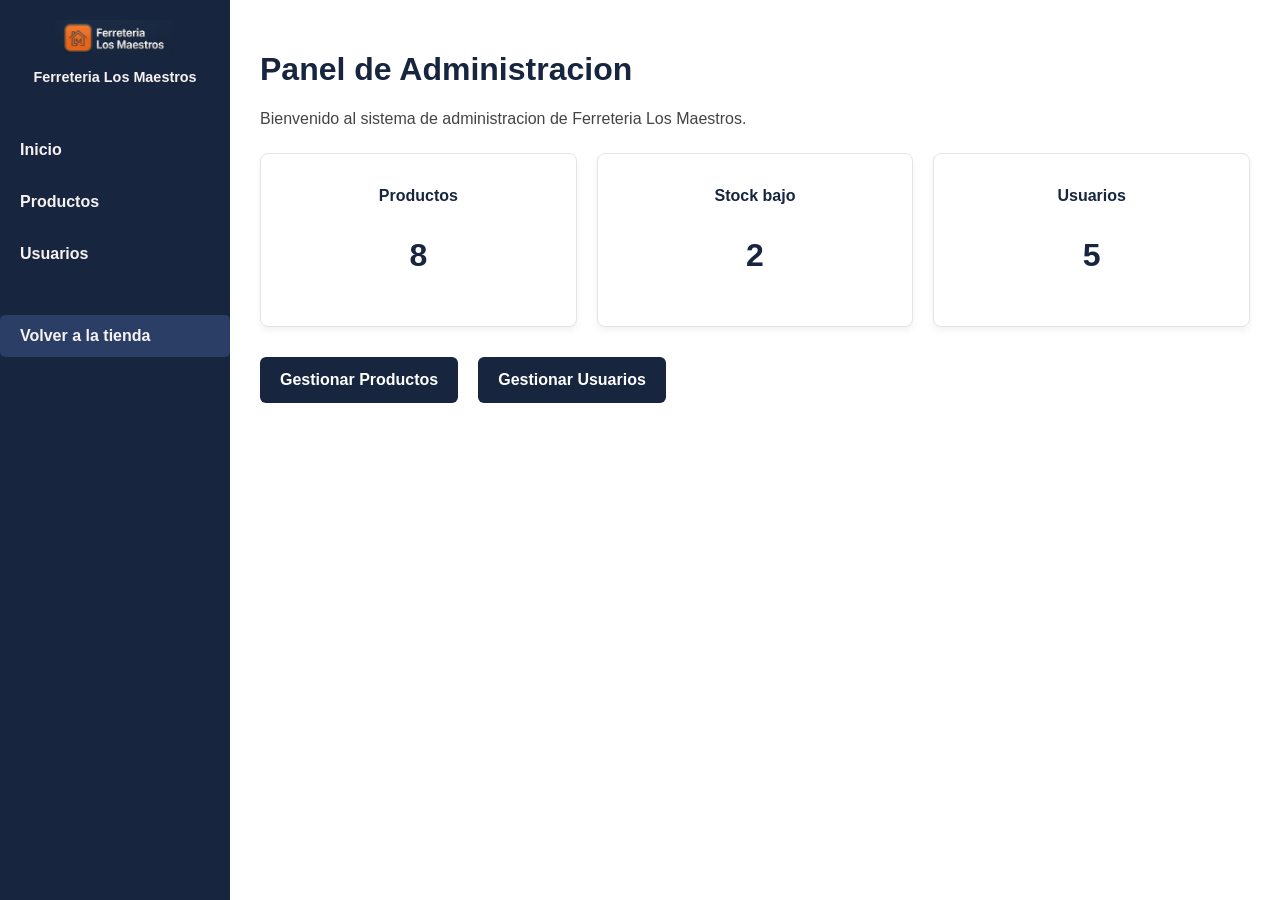
<file: admin/admin-home.html>
<!DOCTYPE html>
<html lang="es">
<head>
    <meta charset="UTF-8">
    <title>Administracion - Inicio</title>
    <link rel="stylesheet" href="../css/admin.css">
</head>
<body>
    <admin-nav></admin-nav>
    <script src="../componet/AdminNav.js"></script>

    <main class="admin-contenido">
        <h1>Panel de Administracion</h1>
        <p class="admin-saludo">Bienvenido al sistema de administracion de Ferreteria Los Maestros.</p>

        <section class="tarjetas-resumen" id="resumen-admin"></section>

        <section class="accesos-rapidos">
            <a href="admin-productos.html">Gestionar Productos</a>
            <a href="admin-usuario.html">Gestionar Usuarios</a>
        </section>
    </main>

    <script src="../js/admin.js"></script>
    <script>
        const tarjetas = document.getElementById("resumen-admin");
        const productos = obtenerProductos();
        const usuarios = obtenerUsuarios();
        const stockBajo = productos.filter((producto) => producto.stock <= producto.stockCritico).length;

        tarjetas.innerHTML = `
            <article class="tarjeta-resumen">
                <h2>Productos</h2>
                <p>${productos.length}</p>
            </article>
            <article class="tarjeta-resumen">
                <h2>Stock bajo</h2>
                <p>${stockBajo}</p>
            </article>
            <article class="tarjeta-resumen">
                <h2>Usuarios</h2>
                <p>${usuarios.length}</p>
            </article>
        `;
    </script>
</body>
</html>
</file>
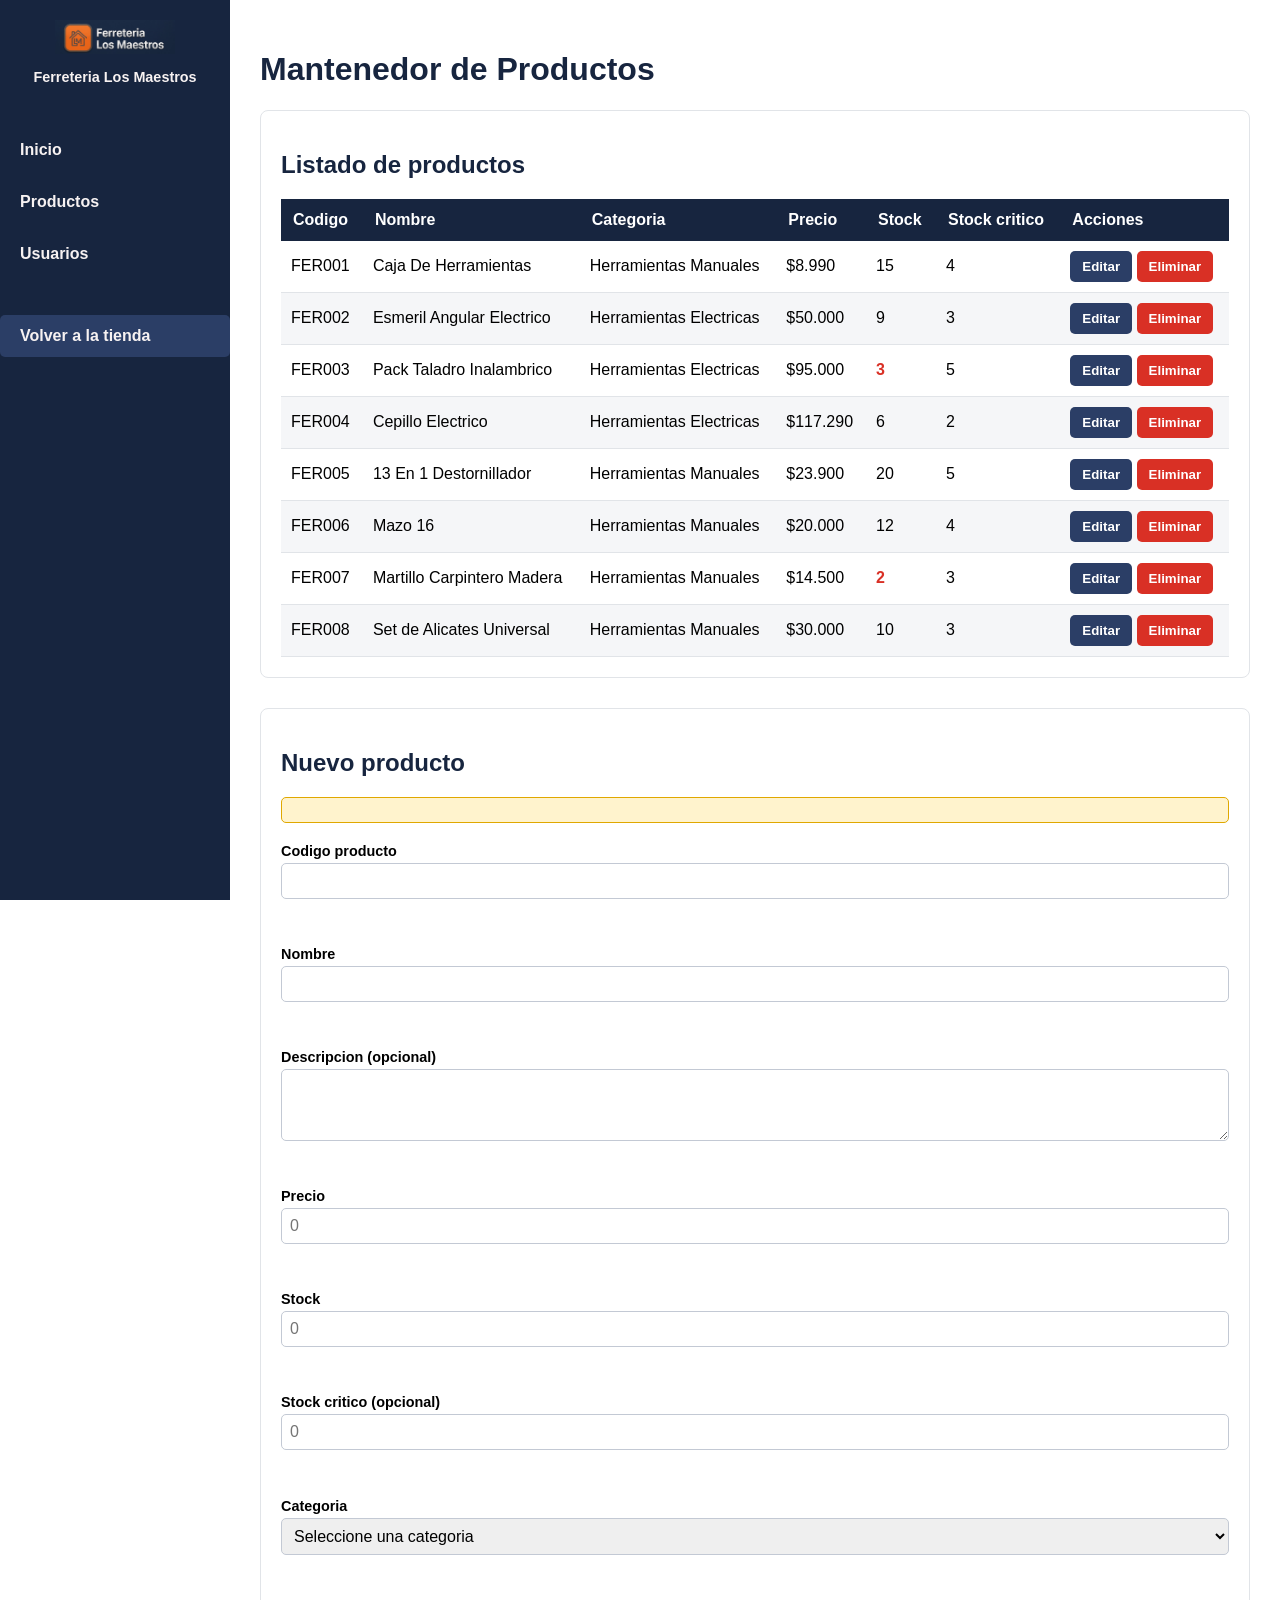
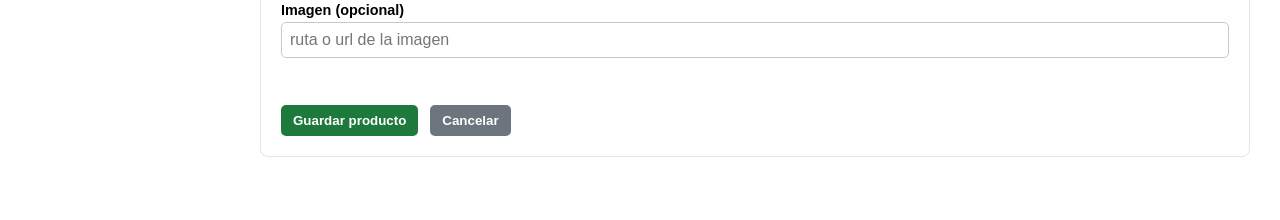
<file: admin/admin-productos.html>
<!DOCTYPE html>
<html lang="es">
<head>
    <meta charset="UTF-8">
    <title>Administracion - Productos</title>
    <link rel="stylesheet" href="../css/admin.css">
</head>
<body>
    <admin-nav></admin-nav>
    <script src="../componet/AdminNav.js"></script>

    <main class="admin-contenido">
        <h1>Mantenedor de Productos</h1>

        <section class="seccion-tabla">
            <h2>Listado de productos</h2>
            <table class="tabla-admin">
                <thead>
                    <tr>
                        <th>Codigo</th>
                        <th>Nombre</th>
                        <th>Categoria</th>
                        <th>Precio</th>
                        <th>Stock</th>
                        <th>Stock critico</th>
                        <th>Acciones</th>
                    </tr>
                </thead>
                <tbody id="cuerpo-tabla-productos"></tbody>
            </table>
        </section>

        <section class="seccion-formulario">
            <h2 id="titulo-form-producto">Nuevo producto</h2>

            <p class="alerta-stock" id="aviso-stock"></p>

            <form id="form-producto" novalidate>
                <input type="hidden" id="indice-producto">

                <div class="campo-form">
                    <label for="codigo-producto">Codigo producto</label>
                    <input type="text" id="codigo-producto">
                    <p class="mensaje-error" id="error-codigo-producto"></p>
                </div>

                <div class="campo-form">
                    <label for="nombre-producto">Nombre</label>
                    <input type="text" id="nombre-producto" maxlength="100">
                    <p class="mensaje-error" id="error-nombre-producto"></p>
                </div>

                <div class="campo-form">
                    <label for="descripcion-producto">Descripcion (opcional)</label>
                    <textarea id="descripcion-producto" rows="3" maxlength="500"></textarea>
                    <p class="mensaje-error" id="error-descripcion-producto"></p>
                </div>

                <div class="campo-form">
                    <label for="precio-producto">Precio</label>
                    <input type="text" id="precio-producto" inputmode="decimal" placeholder="0">
                    <p class="mensaje-error" id="error-precio-producto"></p>
                </div>

                <div class="campo-form">
                    <label for="stock-producto">Stock</label>
                    <input type="text" id="stock-producto" inputmode="numeric" placeholder="0">
                    <p class="mensaje-error" id="error-stock-producto"></p>
                </div>

                <div class="campo-form">
                    <label for="stock-critico-producto">Stock critico (opcional)</label>
                    <input type="text" id="stock-critico-producto" inputmode="numeric" placeholder="0">
                    <p class="mensaje-error" id="error-stock-critico-producto"></p>
                </div>

                <div class="campo-form">
                    <label for="categoria-producto">Categoria</label>
                    <select id="categoria-producto"></select>
                    <p class="mensaje-error" id="error-categoria-producto"></p>
                </div>

                <div class="campo-form">
                    <label for="imagen-producto">Imagen (opcional)</label>
                    <input type="text" id="imagen-producto" placeholder="ruta o url de la imagen">
                    <p class="mensaje-error" id="error-imagen-producto"></p>
                </div>

                <div class="botones-form">
                    <button type="submit" class="btn-admin btn-guardar">Guardar producto</button>
                    <button type="button" class="btn-admin btn-limpiar" onclick="limpiarFormularioProducto()">Cancelar</button>
                </div>
            </form>
        </section>
    </main>

    <script src="../js/admin.js"></script>
    <script src="../js/validaciones.js"></script>
    <script src="../js/admin-productos.js"></script>
</body>
</html>
</file>
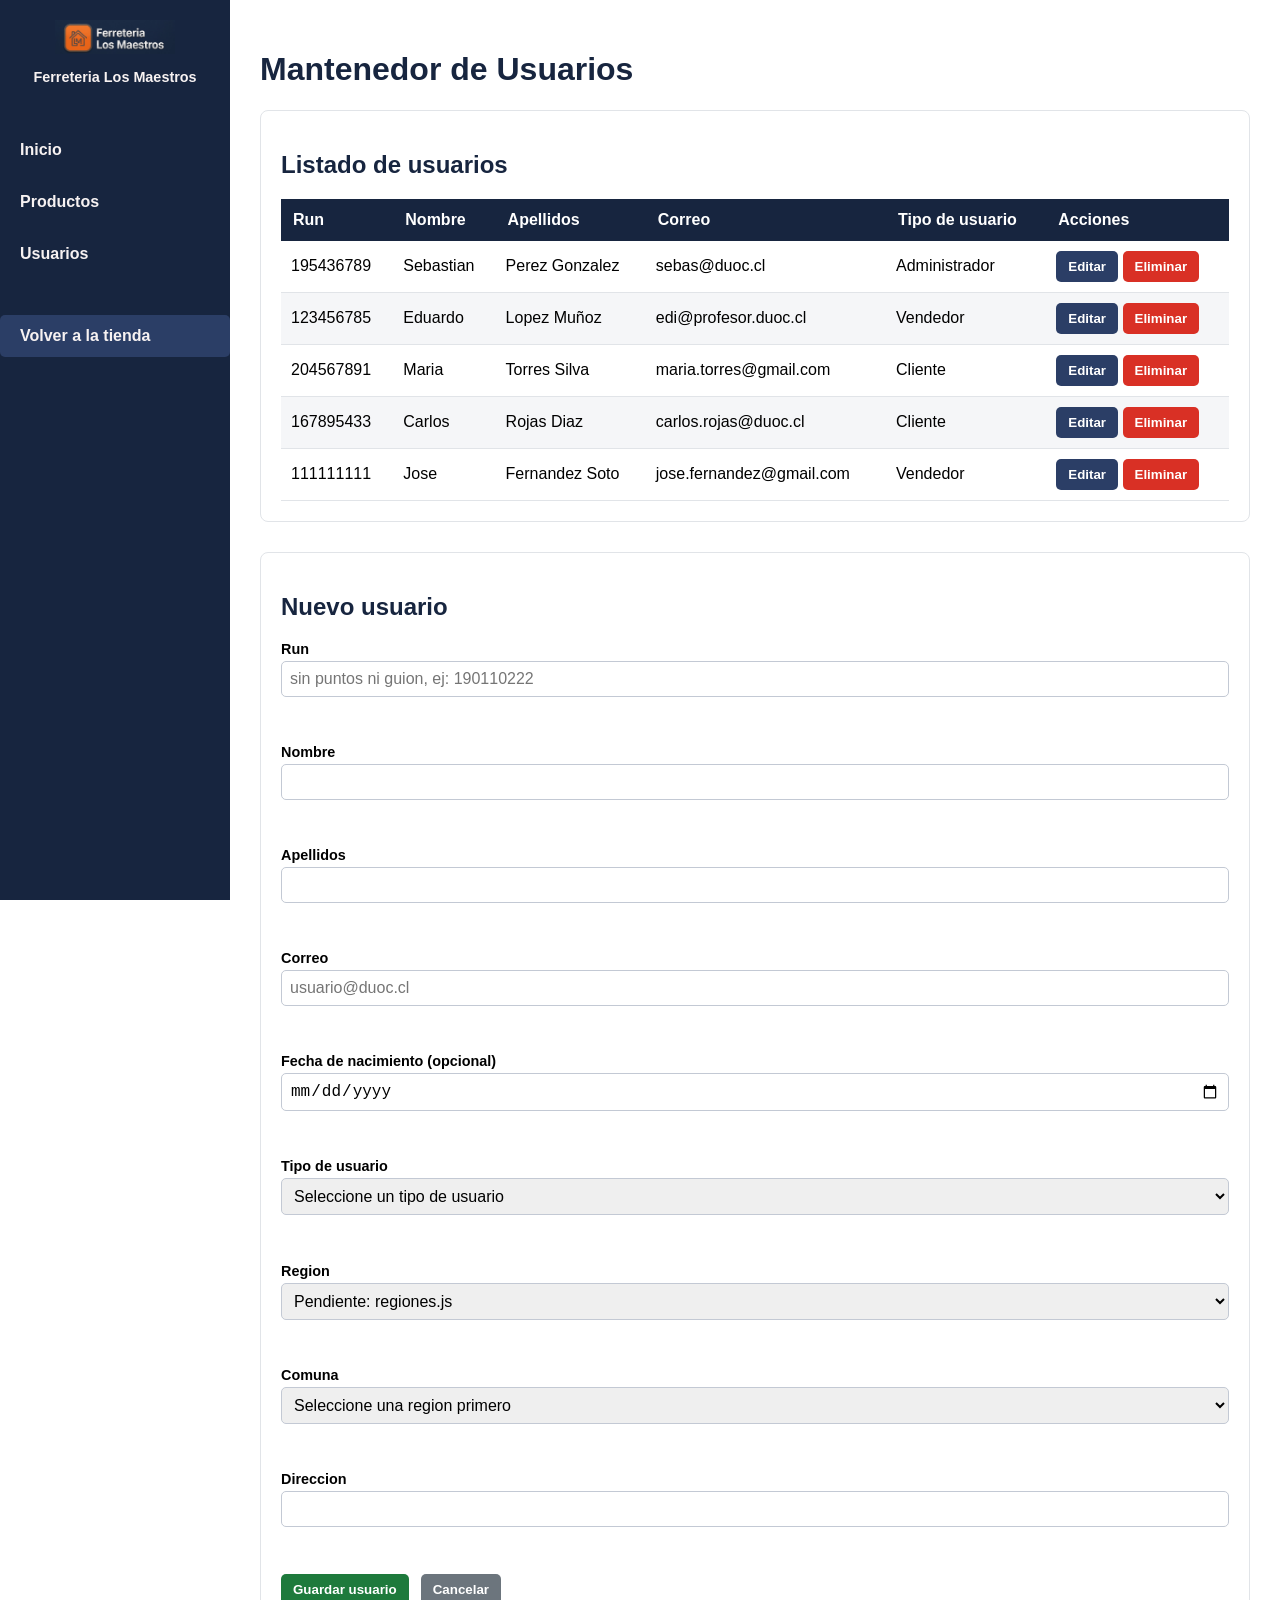
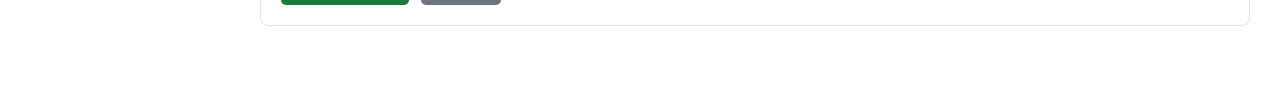
<file: admin/admin-usuario.html>
<!DOCTYPE html>
<html lang="es">
<head>
    <meta charset="UTF-8">
    <title>Administracion - Usuarios</title>
    <link rel="stylesheet" href="../css/admin.css">
</head>
<body>
    <admin-nav></admin-nav>
    <script src="../componet/AdminNav.js"></script>

    <main class="admin-contenido">
        <h1>Mantenedor de Usuarios</h1>

        <section class="seccion-tabla">
            <h2>Listado de usuarios</h2>
            <table class="tabla-admin">
                <thead>
                    <tr>
                        <th>Run</th>
                        <th>Nombre</th>
                        <th>Apellidos</th>
                        <th>Correo</th>
                        <th>Tipo de usuario</th>
                        <th>Acciones</th>
                    </tr>
                </thead>
                <tbody id="cuerpo-tabla-usuarios"></tbody>
            </table>
        </section>

        <section class="seccion-formulario">
            <h2 id="titulo-form-usuario">Nuevo usuario</h2>

            <form id="form-usuario" novalidate>
                <input type="hidden" id="indice-usuario">

                <div class="campo-form">
                    <label for="run-usuario">Run</label>
                    <input type="text" id="run-usuario" placeholder="sin puntos ni guion, ej: 190110222">
                    <p class="mensaje-error" id="error-run-usuario"></p>
                </div>

                <div class="campo-form">
                    <label for="nombre-usuario">Nombre</label>
                    <input type="text" id="nombre-usuario" maxlength="50">
                    <p class="mensaje-error" id="error-nombre-usuario"></p>
                </div>

                <div class="campo-form">
                    <label for="apellidos-usuario">Apellidos</label>
                    <input type="text" id="apellidos-usuario" maxlength="100">
                    <p class="mensaje-error" id="error-apellidos-usuario"></p>
                </div>

                <div class="campo-form">
                    <label for="correo-usuario">Correo</label>
                    <input type="email" id="correo-usuario" maxlength="100" placeholder="usuario@duoc.cl">
                    <p class="mensaje-error" id="error-correo-usuario"></p>
                </div>

                <div class="campo-form">
                    <label for="fecha-nacimiento-usuario">Fecha de nacimiento (opcional)</label>
                    <input type="date" id="fecha-nacimiento-usuario">
                    <p class="mensaje-error" id="error-fecha-nacimiento-usuario"></p>
                </div>

                <div class="campo-form">
                    <label for="tipo-usuario">Tipo de usuario</label>
                    <select id="tipo-usuario"></select>
                    <p class="mensaje-error" id="error-tipo-usuario"></p>
                </div>

                <div class="campo-form">
                    <label for="region-usuario">Region</label>
                    <select id="region-usuario"></select>
                    <p class="mensaje-error" id="error-region-usuario"></p>
                </div>

                <div class="campo-form">
                    <label for="comuna-usuario">Comuna</label>
                    <select id="comuna-usuario"></select>
                    <p class="mensaje-error" id="error-comuna-usuario"></p>
                </div>

                <div class="campo-form">
                    <label for="direccion-usuario">Direccion</label>
                    <input type="text" id="direccion-usuario" maxlength="300">
                    <p class="mensaje-error" id="error-direccion-usuario"></p>
                </div>

                <div class="botones-form">
                    <button type="submit" class="btn-admin btn-guardar">Guardar usuario</button>
                    <button type="button" class="btn-admin btn-limpiar" onclick="limpiarFormularioUsuario()">Cancelar</button>
                </div>
            </form>
        </section>
    </main>

    <script src="../js/admin.js"></script>
    <script src="../js/validaciones.js"></script>
    <script src="../js/admin-usuario.js"></script>
</body>
</html>
</file>
<file: css/admin.css>
body {
    margin: 0;
    padding: 0;
    font-family: Arial, Helvetica, sans-serif;
    min-height: 100vh;
    display: flex;
}

.admin-sidebar {
    width: 230px;
    background-color: #17253f;
    color: #f7f2f2;
    position: sticky;
    top: 0;
    align-self: flex-start;
    height: 100vh;
    display: flex;
    flex-direction: column;
    justify-content: flex-start;
}

.admin-logo {
    padding: 20px;
    text-align: center;
}

.admin-logo img {
    width: 120px;
    display: block;
    margin: 0 auto 10px;
}

.admin-logo p {
    font-size: 0.9rem;
    font-weight: bold;
}

.admin-menu ul {
    list-style: none;
    margin: 0;
    padding: 0;
}

.admin-menu li {
    margin: 10px 0;
}

.admin-menu a,
.admin-volver {
    display: block;
    padding: 12px 20px;
    text-decoration: none;
    color: #f7f2f2;
    border-radius: 5px;
    font-weight: bold;
}

.admin-menu a:hover {
    background-color: #2b3e66;
}

.admin-volver {
    margin-top: 30px;
    background-color: #2b3e66;
}

.admin-contenido {
    flex: 1;
    padding: 30px;
}

.admin-contenido h1,
.admin-contenido h2 {
    color: #17253f;
}

.admin-saludo {
    color: #444;
    margin-bottom: 25px;
}

.tarjetas-resumen {
    display: grid;
    grid-template-columns: repeat(auto-fit, minmax(200px, 1fr));
    gap: 20px;
    margin-bottom: 30px;
}

.tarjeta-resumen {
    background-color: #ffffff;
    border: 1px solid #e1e4e8;
    border-radius: 8px;
    padding: 20px;
    text-align: center;
    box-shadow: 0 4px 6px rgba(0, 0, 0, 0.05);
}

.tarjeta-resumen h2 {
    font-size: 1rem;
}

.tarjeta-resumen p {
    font-size: 2rem;
    font-weight: bold;
    color: #17253f;
}

.accesos-rapidos {
    display: flex;
    gap: 20px;
    flex-wrap: wrap;
}

.accesos-rapidos a {
    display: inline-block;
    padding: 14px 20px;
    text-decoration: none;
    background-color: #17253f;
    color: #ffffff;
    border-radius: 6px;
    font-weight: bold;
}

.seccion-tabla,
.seccion-formulario {
    background-color: #ffffff;
    border: 1px solid #e1e4e8;
    border-radius: 8px;
    padding: 20px;
    margin-bottom: 30px;
}

.tabla-admin {
    width: 100%;
    border-collapse: collapse;
    background-color: #ffffff;
}

.tabla-admin thead th {
    background-color: #17253f;
    color: #ffffff;
    padding: 12px;
    text-align: left;
}

.tabla-admin tbody td {
    padding: 10px;
    border-bottom: 1px solid #e1e4e8;
}

.tabla-admin tbody tr:nth-child(even) {
    background-color: #f5f6f8;
}

.tabla-admin tbody tr:hover {
    background-color: #e9ecf1;
}

.stock-bajo {
    color: #d93025;
    font-weight: bold;
}

.btn-admin {
    background-color: #17253f;
    color: #ffffff;
    border: none;
    padding: 8px 12px;
    border-radius: 5px;
    font-weight: bold;
    cursor: pointer;
}

.btn-admin:hover {
    background-color: #2b3e66;
}

.btn-editar {
    background-color: #2b3e66;
}

.btn-eliminar {
    background-color: #d93025;
}

.btn-eliminar:hover {
    background-color: #a8231a;
}

.btn-guardar {
    background-color: #1e7a3c;
}

.btn-guardar:hover {
    background-color: #17632f;
}

.btn-limpiar {
    background-color: #6c757d;
}

.form-admin {
    display: grid;
    grid-template-columns: repeat(2, 1fr);
    gap: 16px;
}

.campo-form {
    display: flex;
    flex-direction: column;
    gap: 4px;
}

.campo-form label {
    font-weight: bold;
    font-size: 0.9rem;
}

.campo-form input,
.campo-form select,
.campo-form textarea {
    padding: 8px;
    border: 1px solid #c3c9d4;
    border-radius: 5px;
    font-size: 1rem;
}

.campo-form textarea {
    resize: vertical;
}

.input-error {
    border: 1px solid #d93025;
}

.mensaje-error {
    color: #d93025;
    font-size: 0.85rem;
    min-height: 1rem;
}

.alerta-stock {
    background-color: #fff3cd;
    color: #6b4f00;
    border: 1px solid #e0a800;
    padding: 12px;
    border-radius: 5px;
    margin-bottom: 20px;
}

.botones-form {
    grid-column: 1 / -1;
    display: flex;
    gap: 12px;
}

@media (max-width: 768px) {
    body {
        flex-direction: column;
    }

    .admin-sidebar {
        width: 100%;
        height: auto;
        position: static;
    }

    .form-admin {
        grid-template-columns: 1fr;
    }

    .tabla-admin {
        font-size: 0.85rem;
    }
}
</file>
